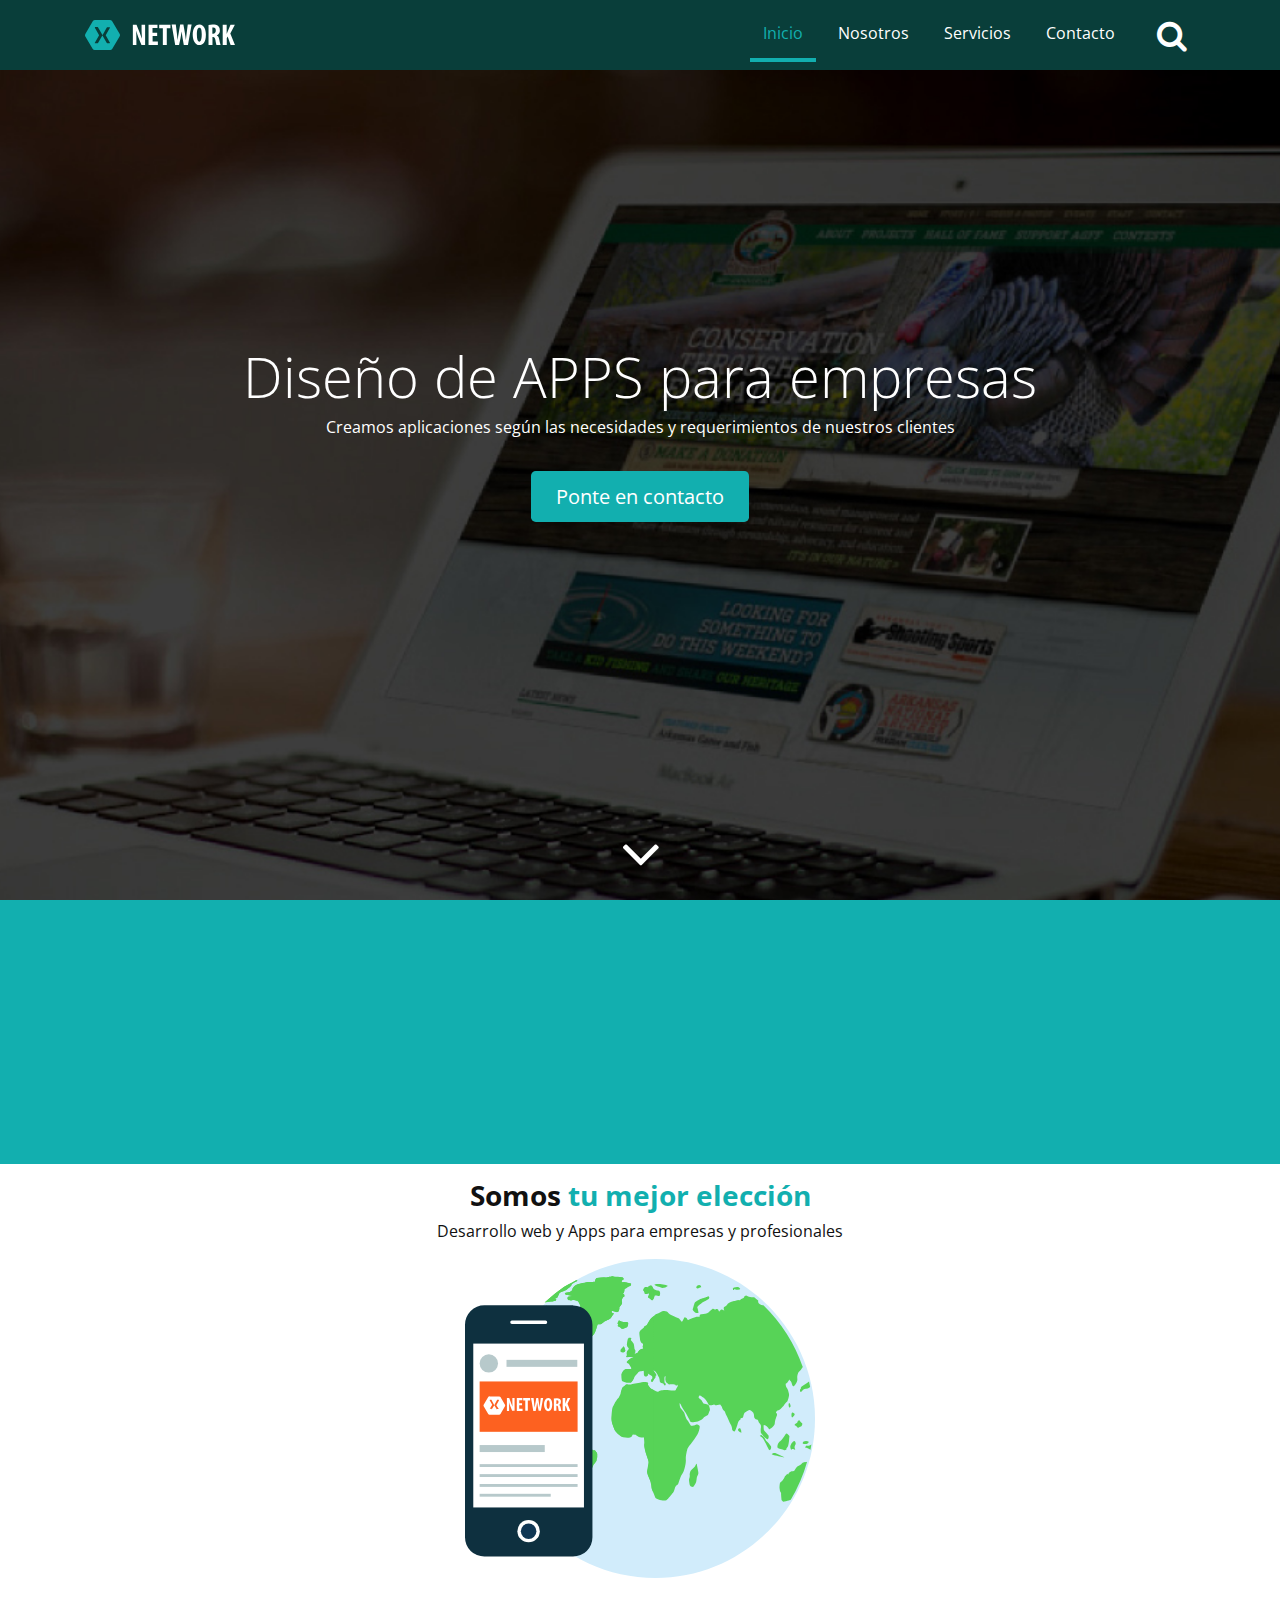
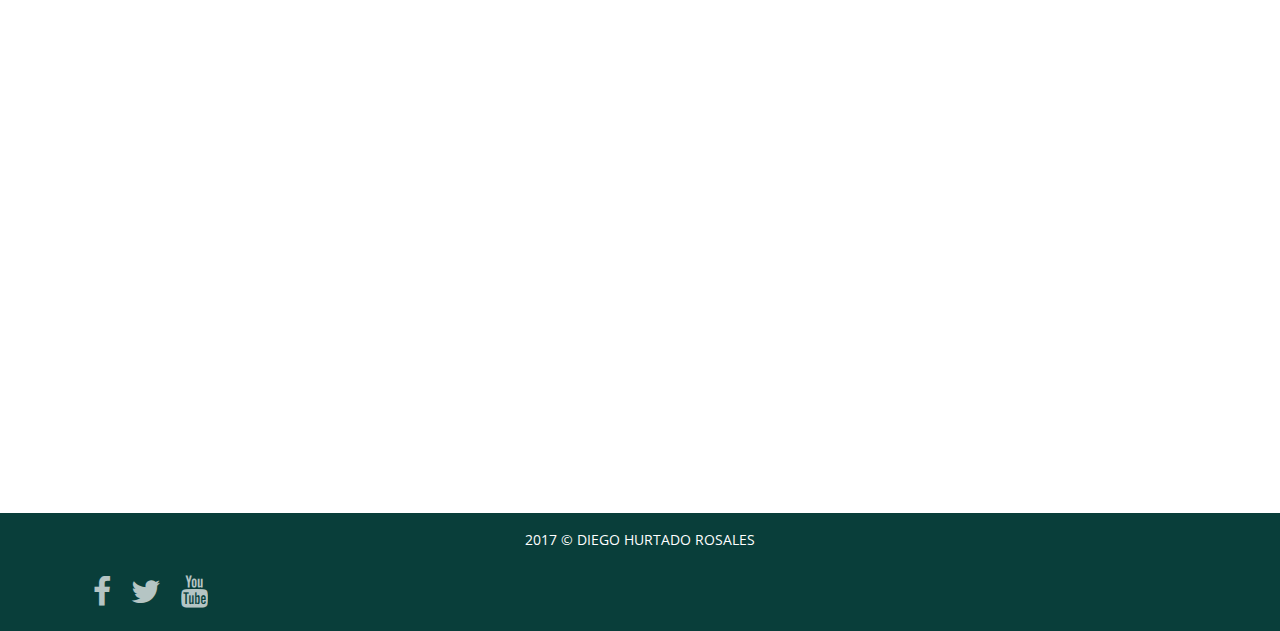
<file: index.html>
<!DOCTYPE html>
<html lang="es">
<head>
    <title>NETWORK | Soluciones móviles para empresas</title>
    <!-- Required meta tags -->
    <meta charset="utf-8">
    <meta name="viewport" content="width=device-width, initial-scale=1, shrink-to-fit=no">
    <meta http-equiv="x-ua-compatible" content="ie=edge">
    <link rel="shortcut icon" type="image/x-icon" href="favicon.ico">

    <!-- Carga fuentes -->
    <link href="https://fonts.googleapis.com/css?family=Open+Sans" rel="stylesheet">

    <!-- Carga iconos -->
    <link rel="stylesheet" href="css/font-awesome.min.css">

    <!-- Carga de archivos css -->
    <link rel="stylesheet" href="css/bootstrap.css">
    <link rel="stylesheet" href="css/animate.min.css">
    <link rel="stylesheet" href="css/estilos.css">
</head>
<body>
    <section class="bienvenidos">
        <header class="encabezado navbar-fixed-top" role="banner" id="encabezado">
            <div class="contenedor-encabezado container">
                <a href="index.html" class="logo">
                    <img src="images/logo.svg" alt="Logo del sitio">
                </a>
                <button type="button" class="boton-buscar" data-toggle="collapse" data-target="#bloque-buscar"
                        aria-expanded="false">
                    <i class="fa fa-search" aria-hidden="true"></i>
                </button>
                <button type="button" class="boton-menu hidden-md-up" data-toggle="collapse" data-target="#menu-principal"
                        aria-expanded="false">
                    <i class="fa fa-bars" aria-hidden="true"></i>
                </button>
                <form action="#" id="bloque-buscar" class="collapse">
                    <div class="contenedor-bloque-buscar">
                        <input type="text" placeholder="Buscar...">
                        <input type="submit" value="Buscar">
                    </div>
                </form>

                <nav id="menu-principal" class="collapse">
                    <ul>
                        <li class="active"><a href="index.html">Inicio</a></li>
                        <li><a href="nosotros.html">Nosotros</a></li>
                        <li><a href="servicios.html">Servicios</a></li>
                        <li><a href="contacto.html">Contacto</a></li>
                    </ul>
                </nav>
            </div>
        </header>
        <div class="texto-encabezado text-xs-center">
            <div class="container">
                <h1 class="display-4 wow bounceIn">Diseño de APPS para empresas</h1>
                <p class="wow bounceInUp" data-wow-delay=".s">Creamos aplicaciones según las necesidades y requerimientos de nuestros clientes</p>
                <a href="contacto.html" class="btn btn-primary btn-lg wow bounceIn">Ponte en contacto</a>
            </div>
        </div>
        <div class="flecha-bajar text-xs-center">
            <a href="#agencia" data-scroll>
                <i class="fa fa-angle-down" aria-hidden="true"></i>
            </a>
        </div>
    </section>

    <section class="agencia py-1" id="agencia">
        <div class="container">
            <div class="row">
                <div class="col-md-9 wow bounceIn" data-wow-delay=".3s">
                    <h3 class="text-xs-center text-md-left font-weight-bold">Agencia de programación de aplicaciones</h3>
                    <p>NETWORK te asesora en el desarrollo y el diseño para que tu Aplicación Movil salga a la luz. Ponemos a tu disposición las mejores plataformas del mundo de las telecomunicaciones.</p>
                    <p>Ponemos a tu alcance un servicio adaptado a tus necesidades, desde una consultoría integral con supervisión de todos y cada uno de los pasos que has de seguir para crear un negocio actual (comunicación, diseño corporativo, tecnologías...) a productos adaptados a metodologías ágiles de creación de apps diseñadas por nosotros y avaladas por nuestros años de experiencia.</p>
                </div>
                <div class="col-md-3 wow bounceIn" data-wow-delay=".6s">
                    <img src="images/agencia.svg" alt="La agencia">
                </div>
            </div>
        </div>
    </section>

    <section class="tu-mejor-eleccion py-1">
        <div class="container">
            <h3 class="text-xs-center font-weight-bold">Somos <span>tu mejor elección</span></h3>
            <p class="text-xs-center">Desarrollo web y Apps para empresas y profesionales</p>
            <div class="row">
                <ul class="col-xs-6 col-lg-4 text-xs-center text-lg-left">
                    <li class="wow zoomIn" data-wow-duration=".3s" data-wow-delay=".3s">
                        <i class="fa fa-briefcase" aria-hidden="true"></i>
                        <div class="contenedor-eleccion">
                            <h4>Aplicaciones para la nube</h4>
                            <p class="hidden-md-down">Para empresas que requieran ampliar sus plataformas de gestión.</p>
                        </div>
                    </li>
                    <li class="wow zoomIn" data-wow-duration=".3s" data-wow-delay=".7s">
                        <i class="fa fa-bullhorn" aria-hidden="true"></i>
                        <div class="contenedor-eleccion">
                            <h4>Fábrica de software</h4>
                            <p class="hidden-md-down">Servicios de mejora correctiva y evolutiva para sus aplicaciones.</p>
                        </div>
                    </li>
                    <li class="wow zoomIn" data-wow-duration=".3s" data-wow-delay="1.1s">
                        <i class="fa fa-comment-o" aria-hidden="true"></i>
                        <div class="contenedor-eleccion">
                            <h4>Gestión en la nube</h4>
                            <p class="hidden-md-down">Para empresa que requiera ampliar sus plataformas de gestión.</p>
                        </div>
                    </li>
                </ul>
                
                <div class="hidden-md-down col-lg-4">
                    <img src="images/mundo.svg" alt="Mundo movil">
                </div>
                
                <ul class="col-xs-6 col-lg-4 text-xs-center text-lg-right">
                    <li class="wow zoomIn" data-wow-duration=".3s" data-wow-delay=".5s">
                        <i class="fa fa-calendar" aria-hidden="true"></i>
                        <div class="contenedor-eleccion">
                            <h4>Videojuegos</h4>
                            <p class="hidden-md-down">Para empresa que requiera ampliar sus plataformas de gestión.</p>
                        </div>
                    </li>
                    <li class="wow zoomIn" data-wow-duration=".3s" data-wow-delay=".9s">
                        <i class="fa fa-check-square-o" aria-hidden="true"></i>
                        <div class="contenedor-eleccion">
                            <h4>Diseños personalizados</h4>
                            <p class="hidden-md-down">Customiza hasta el último píxel de tu App. Infinitas posibilidades.</p>
                        </div>
                    </li>
                    <li class="wow zoomIn" data-wow-duration=".3s" data-wow-delay="1.3s">
                        <i class="fa fa-cogs" aria-hidden="true"></i>
                        <div class="contenedor-eleccion">
                            <h4>Funciones a medida</h4>
                            <p class="hidden-md-down">Tienes más de 50 funciones predesarrolladas para escoger.</p>
                        </div>
                    </li>
                </ul>
            </div>
        </div>
    </section>

    <main class="servicios py-1">
        <div class="container">
            <h2 class="text-xs-center font-weight-bold">Nuestros Servicios</h2>
            <div class="row">
                <article class="col-md-4 wow bounceInLeft" data-wow-delay=".3s">
                    <img src="images/servicio-1.svg" alt="Servicio Desarrollo de Aplicaciones Móviles">
                    <h3><a href="#">Desarrollo de Aplicaciones Móviles</a></h3>
                    <p class="hidden-sm-down">Desarrollamos aplicaciones móviles y plataformas web. Nuestra principal cualidad está en el desarrollo de software a medida de tus necesidades.</p>
                    <a href="#" class="btn btn-secondary hidden-sm-down">Más información</a>
                </article>
                <article class="col-md-4 wow bounceInUp" data-wow-delay=".6s">
                    <img src="images/servicio-2.svg" alt="Servicio Consultoría Tecnológica">
                    <h3><a href="#">Consultoría Tecnológica</a></h3>
                    <p class="hidden-sm-down">Ofrecemos consultoría tecnológica especializada en movilidad, necesaria previo al desarrollo de cualquier proyecto.</p>
                    <a href="#" class="btn btn-secondary hidden-sm-down">Más información</a>
                </article>
                <article class="col-md-4 wow bounceInRight" data-wow-delay=".9s">
                    <img src="images/servicio-3.svg" alt="Servicio Marketing y Publicidad Móvil">
                    <h3><a href="#">Marketing y Publicidad Móvil</a></h3>
                    <p class="hidden-sm-down">Desarrollamos campañas publicitarias para tus APP. Hacemos conocer tu marca en el momento exacto para conseguir un mayor inpacto.</p>
                    <a href="#" class="btn btn-secondary hidden-sm-down">Más información</a>
                </article>
            </div>
        </div>
    </main>

    <footer class="pie-de-pagina py-1" role="contentinfo">
        <div class="container">
            <p>2017 © DIEGO HURTADO ROSALES</p>
            <ul class="redes-sociales">
                <li>
                    <a href="#"><i class="fa fa-facebook" aria-hidden="true"></i></a>
                    <a href="#"><i class="fa fa-twitter" aria-hidden="true"></i></a>
                    <a href="#"><i class="fa fa-youtube" aria-hidden="true"></i></a>
                </li>
            </ul>
        </div>
    </footer>

    <a href="#encabezado" class="ir-arriba" data-scroll><i class="fa fa-arrow-circle-up" aria-hidden="true"></i></a>

<!-- Carga de archivos js -->
    <script src="js/jquery.min.js"></script>
    <script src="js/bootstrap.min.js"></script>
    <script src="js/wow.min.js"></script>
    <script src="js/smooth-scroll.min.js"></script>
    <script src="js/main.js"></script>
</body>
</html>
</file>
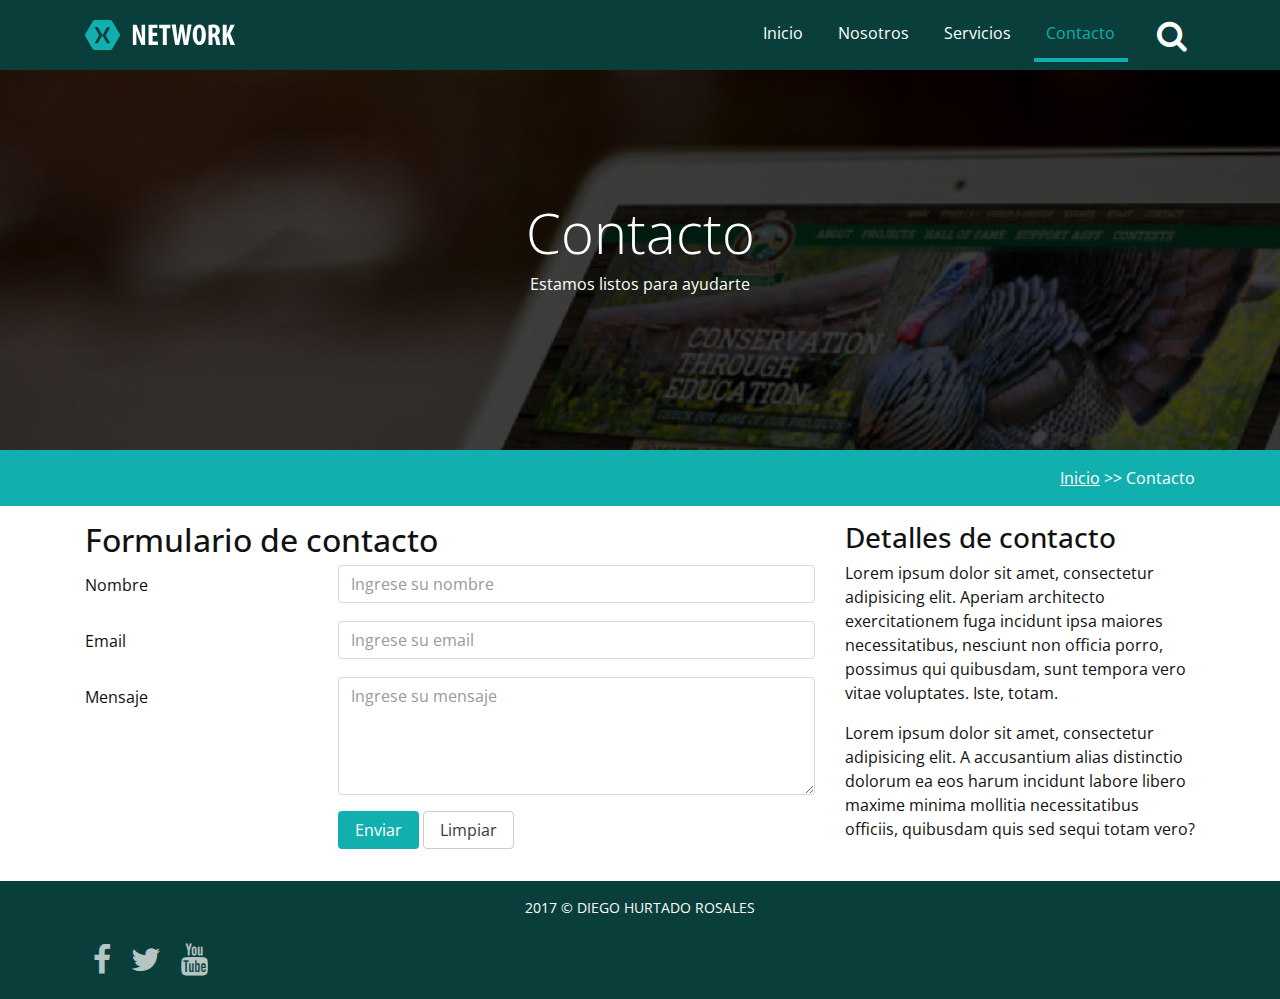
<file: contacto.html>
<!DOCTYPE html>
<html lang="es">
<head>
    <title>Contacto - NETWORK | Soluciones móviles para empresas</title>
    <!-- Required meta tags -->
    <meta charset="utf-8">
    <meta name="viewport" content="width=device-width, initial-scale=1, shrink-to-fit=no">
    <meta http-equiv="x-ua-compatible" content="ie=edge">
    <link rel="shortcut icon" type="image/x-icon" href="favicon.ico">

    <!-- Carga fuentes -->
    <link href="https://fonts.googleapis.com/css?family=Open+Sans" rel="stylesheet">

    <!-- Carga iconos -->
    <link rel="stylesheet" href="css/font-awesome.min.css">

    <!-- Carga de archivos css -->
    <link rel="stylesheet" href="css/bootstrap.css">
    <link rel="stylesheet" href="css/animate.min.css">
    <link rel="stylesheet" href="css/estilos.css">
</head>
<body class="paginas-internas">
    <section class="bienvenidos">
        <header class="encabezado navbar-fixed-top" role="banner" id="encabezado">
            <div class="contenedor-encabezado container">
                <a href="index.html" class="logo">
                    <img src="images/logo.svg" alt="Logo del sitio">
                </a>
                <button type="button" class="boton-buscar" data-toggle="collapse" data-target="#bloque-buscar"
                        aria-expanded="false">
                    <i class="fa fa-search" aria-hidden="true"></i>
                </button>
                <button type="button" class="boton-menu hidden-md-up" data-toggle="collapse" data-target="#menu-principal"
                        aria-expanded="false">
                    <i class="fa fa-bars" aria-hidden="true"></i>
                </button>
                <form action="#" id="bloque-buscar" class="collapse">
                    <div class="contenedor-bloque-buscar">
                        <input type="text" placeholder="Buscar...">
                        <input type="submit" value="Buscar">
                    </div>
                </form>

                <nav id="menu-principal" class="collapse">
                    <ul>
                        <li><a href="index.html">Inicio</a></li>
                        <li><a href="nosotros.html">Nosotros</a></li>
                        <li><a href="servicios.html">Servicios</a></li>
                        <li class="active"><a href="contacto.html">Contacto</a></li>
                    </ul>
                </nav>
            </div>
        </header>

        <div class="texto-encabezado text-xs-center">
            <div class="container">
                <h1 class="display-4 wow bounceIn">Contacto</h1>
                <p class="wow bounceInUp">Estamos listos para ayudarte</p>
            </div>
        </div>
    </section>

    <section class="ruta py-1">
        <div class="container">
            <div class="row">
                <div class="col-xs-12 text-xs-right">
                    <a href="index.html">Inicio</a> >> Contacto
                </div>
            </div>
        </div>
    </section>

    <main class="py-1">
        <div class="container">
            <div class="row">
                <div class="col-md-8">
                    <h2>Formulario de contacto</h2>

                    <form action="#">

                        <div class="form-group row">
                            <label for="nombre" class="col-md-4 col-form-label">Nombre</label>

                            <div class="col-md-8">
                                <input class="form-control" type="text" id="nombre" name="nombre"
                                       placeholder="Ingrese su nombre" data-toggle="tooltip"
                                       data-placement="top" data-toggle="tooltip" data-placement="top" title="Ingrese su nombre completo">
                            </div>
                        </div>


                        <div class="form-group row">
                            <label for="email" class="col-md-4 col-form-label">Email</label>

                            <div class="col-md-8">
                                <input class="form-control" type="text" id="email" name="email" placeholder="Ingrese su email" data-toggle="tooltip" data-placement="top" title="Ingrese su email">
                            </div>
                        </div>


                        <div class="form-group row">
                            <label for="mensaje" class="col-md-4 col-form-label">Mensaje</label>

                            <div class="col-md-8">
                                <textarea class="form-control" rows="5" id="mensaje" name="mensaje" placeholder="Ingrese su mensaje" data-toggle="tooltip" data-placement="top" title="Ingrese un mensaje"></textarea>

                            </div>
                        </div>


                        <div class="form-group row">
                            <div class="col-md-8 offset-md-4">
                                <button type="submit" class="btn btn-primary">Enviar</button>
                                <button type="reset" class="btn btn-secondary">Limpiar</button>
                            </div>
                        </div>
                    </form>
                </div>
                <div class="col-md-4">
                    <h3>Detalles de contacto</h3>
                    <p>Lorem ipsum dolor sit amet, consectetur adipisicing elit. Aperiam architecto exercitationem fuga incidunt ipsa maiores necessitatibus, nesciunt non officia porro, possimus qui quibusdam, sunt tempora vero vitae voluptates. Iste, totam.</p>
                    <p>Lorem ipsum dolor sit amet, consectetur adipisicing elit. A accusantium alias distinctio dolorum ea eos harum incidunt labore libero maxime minima mollitia necessitatibus officiis, quibusdam quis sed sequi totam vero?</p>
                </div>
            </div>
        </div>
    </main>

    <footer class="pie-de-pagina py-1" role="contentinfo">
        <div class="container">
            <p>2017 © DIEGO HURTADO ROSALES</p>
            <ul class="redes-sociales">
                <li>
                    <a href="#"><i class="fa fa-facebook" aria-hidden="true"></i></a>
                    <a href="#"><i class="fa fa-twitter" aria-hidden="true"></i></a>
                    <a href="#"><i class="fa fa-youtube" aria-hidden="true"></i></a>
                </li>
            </ul>
        </div>
    </footer>

    <a href="#encabezado" class="ir-arriba" data-scroll><i class="fa fa-arrow-circle-up" aria-hidden="true"></i></a>

<!-- Carga de archivos js -->
    <script src="js/jquery.min.js"></script>
    <script src="js/tether.min.js"></script>
    <script src="js/contacto.js"></script>
    <script src="js/bootstrap.min.js"></script>
    <script src="js/wow.min.js"></script>
    <script src="js/smooth-scroll.min.js"></script>
    <script src="js/main.js"></script>
</body>
</html>
</file>
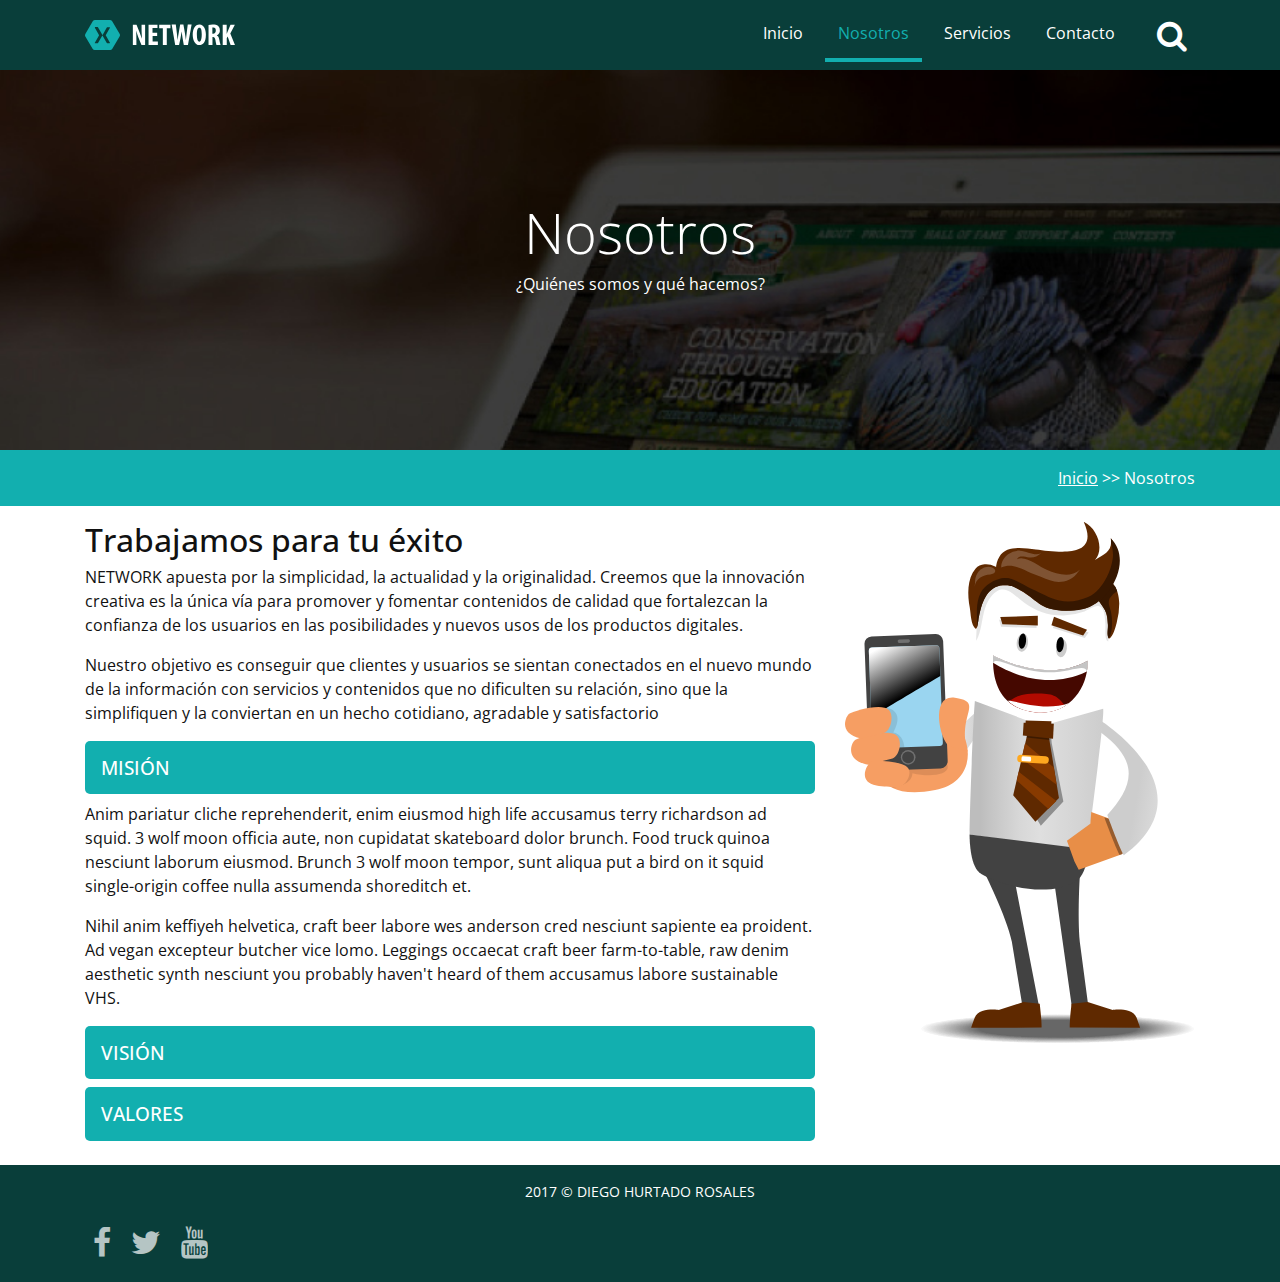
<file: nosotros.html>
<!DOCTYPE html>
<html lang="es">
<head>
    <title>Nosotros - NETWORK | Soluciones móviles para empresas</title>
    <!-- Required meta tags -->
    <meta charset="utf-8">
    <meta name="viewport" content="width=device-width, initial-scale=1, shrink-to-fit=no">
    <meta http-equiv="x-ua-compatible" content="ie=edge">
    <link rel="shortcut icon" type="image/x-icon" href="favicon.ico">

    <!-- Carga fuentes -->
    <link href="https://fonts.googleapis.com/css?family=Open+Sans" rel="stylesheet">

    <!-- Carga iconos -->
    <link rel="stylesheet" href="css/font-awesome.min.css">

    <!-- Carga de archivos css -->
    <link rel="stylesheet" href="css/bootstrap.css">
    <link rel="stylesheet" href="css/animate.min.css">
    <link rel="stylesheet" href="css/estilos.css">
</head>
<body class="paginas-internas">
    <section class="bienvenidos">
        <header class="encabezado navbar-fixed-top" role="banner" id="encabezado">
            <div class="contenedor-encabezado container">
                <a href="index.html" class="logo">
                    <img src="images/logo.svg" alt="Logo del sitio">
                </a>
                <button type="button" class="boton-buscar" data-toggle="collapse" data-target="#bloque-buscar"
                        aria-expanded="false">
                    <i class="fa fa-search" aria-hidden="true"></i>
                </button>
                <button type="button" class="boton-menu hidden-md-up" data-toggle="collapse" data-target="#menu-principal"
                        aria-expanded="false">
                    <i class="fa fa-bars" aria-hidden="true"></i>
                </button>
                <form action="#" id="bloque-buscar" class="collapse">
                    <div class="contenedor-bloque-buscar">
                        <input type="text" placeholder="Buscar...">
                        <input type="submit" value="Buscar">
                    </div>
                </form>

                <nav id="menu-principal" class="collapse">
                    <ul>
                        <li><a href="index.html">Inicio</a></li>
                        <li class="active"><a href="nosotros.html">Nosotros</a></li>
                        <li><a href="servicios.html">Servicios</a></li>
                        <li><a href="contacto.html">Contacto</a></li>
                    </ul>
                </nav>
            </div>
        </header>

        <div class="texto-encabezado text-xs-center">
            <div class="container">
                <h1 class="display-4 wow bounceIn">Nosotros</h1>
                <p class="wow bounceInUp">¿Quiénes somos y qué hacemos?</p>
            </div>
        </div>
    </section>

    <section class="ruta py-1">
        <div class="container">
            <div class="row">
                <div class="col-xs-12 text-xs-right">
                    <a href="index.html">Inicio</a> >> Nosotros
                </div>
            </div>
        </div>
    </section>

    <main class="py-1">
        <div class="container">
            <div class="row">
                <article class="col-md-8">
                    <h2>Trabajamos para tu éxito</h2>
                    <p>
                        NETWORK apuesta por la simplicidad, la actualidad y la originalidad. Creemos que la innovación creativa es la única vía para promover y fomentar contenidos de calidad que fortalezcan la confianza de los usuarios en las posibilidades y nuevos usos de los productos digitales.
                    </p>
                    <p>
                        Nuestro objetivo es conseguir que clientes y usuarios se sientan conectados en el nuevo mundo de la información con servicios y contenidos que no dificulten su relación, sino que la simplifiquen y la conviertan en un hecho cotidiano, agradable y satisfactorio
                    </p>
                    <div id="accordion" role="tablist" aria-multiselectable="true">

                        <div class="panel panel-default">

                            <h4 class="panel-heading">
                                <a data-toggle="collapse" data-parent="#accordion" href="#tab-mision"> MISIÓN </a>

                            </h4>
                            <div id="tab-mision" class="panel-collapse collapse in">
                                <p>
                                    Anim pariatur cliche reprehenderit, enim eiusmod high life accusamus terry richardson ad squid. 3 wolf moon officia aute, non cupidatat skateboard dolor brunch. Food truck quinoa nesciunt laborum eiusmod. Brunch 3 wolf moon tempor, sunt aliqua put a bird on it squid single-origin coffee nulla assumenda shoreditch et.
                                </p>
                                <p>
                                    Nihil anim keffiyeh helvetica, craft beer labore wes anderson cred nesciunt sapiente ea proident. Ad vegan excepteur butcher vice lomo. Leggings occaecat craft beer farm-to-table, raw denim aesthetic synth nesciunt you probably haven't heard of them accusamus labore sustainable VHS.

                                </p>

                            </div>
                        </div>


                        <div class="panel panel-default">
                            <h4 class="panel-heading">

                                <a class="collapsed" data-toggle="collapse" data-parent="#accordion" href="#tab-vision" >VISIÓN</a>

                            </h4>
                            <div id="tab-vision" class="panel-collapse collapse">
                                <p>
                                    Anim pariatur cliche reprehenderit, enim eiusmod high life accusamus terry richardson ad squid. 3 wolf moon officia aute, non cupidatat skateboard dolor brunch. Food truck quinoa nesciunt laborum eiusmod. Brunch 3 wolf moon tempor, sunt aliqua put a bird on it squid single-origin coffee nulla assumenda shoreditch et.
                                </p>
                                <p>
                                    Nihil anim keffiyeh helvetica, craft beer labore wes anderson cred nesciunt sapiente ea proident. Ad vegan excepteur butcher vice lomo. Leggings occaecat craft beer farm-to-table, raw denim aesthetic synth nesciunt you probably haven't heard of them accusamus labore sustainable VHS.

                                </p>

                            </div>
                        </div>


                        <div class="panel panel-default">
                            <h4 class="panel-heading">

                                <a class="collapsed" data-toggle="collapse" data-parent="#accordion" href="#tab-valores" >
                                    VALORES
                                </a>

                            </h4>
                            <div id="tab-valores" class="panel-collapse collapse">
                                <p>
                                    Anim pariatur cliche reprehenderit, enim eiusmod high life accusamus terry richardson ad squid. 3 wolf moon officia aute, non cupidatat skateboard dolor brunch. Food truck quinoa nesciunt laborum eiusmod. Brunch 3 wolf moon tempor, sunt aliqua put a bird on it squid single-origin coffee nulla assumenda shoreditch et.
                                </p>
                                <p>
                                    Nihil anim keffiyeh helvetica, craft beer labore wes anderson cred nesciunt sapiente ea proident. Ad vegan excepteur butcher vice lomo. Leggings occaecat craft beer farm-to-table, raw denim aesthetic synth nesciunt you probably haven't heard of them accusamus labore sustainable VHS.

                                </p>

                            </div>
                        </div>
                    </div>
                </article>

                <aside class="col-md-4">
                    <img src="images/nosotros.svg" alt="Nosotros">
                </aside>
            </div>
        </div>
    </main>

    <footer class="pie-de-pagina py-1" role="contentinfo">
        <div class="container">
            <p>2017 © DIEGO HURTADO ROSALES</p>
            <ul class="redes-sociales">
                <li>
                    <a href="#"><i class="fa fa-facebook" aria-hidden="true"></i></a>
                    <a href="#"><i class="fa fa-twitter" aria-hidden="true"></i></a>
                    <a href="#"><i class="fa fa-youtube" aria-hidden="true"></i></a>
                </li>
            </ul>
        </div>
    </footer>

    <a href="#encabezado" class="ir-arriba" data-scroll><i class="fa fa-arrow-circle-up" aria-hidden="true"></i></a>

<!-- Carga de archivos js -->
    <script src="js/jquery.min.js"></script>
    <script src="js/bootstrap.min.js"></script>
    <script src="js/wow.min.js"></script>
    <script src="js/smooth-scroll.min.js"></script>
    <script src="js/main.js"></script>
</body>
</html>
</file>
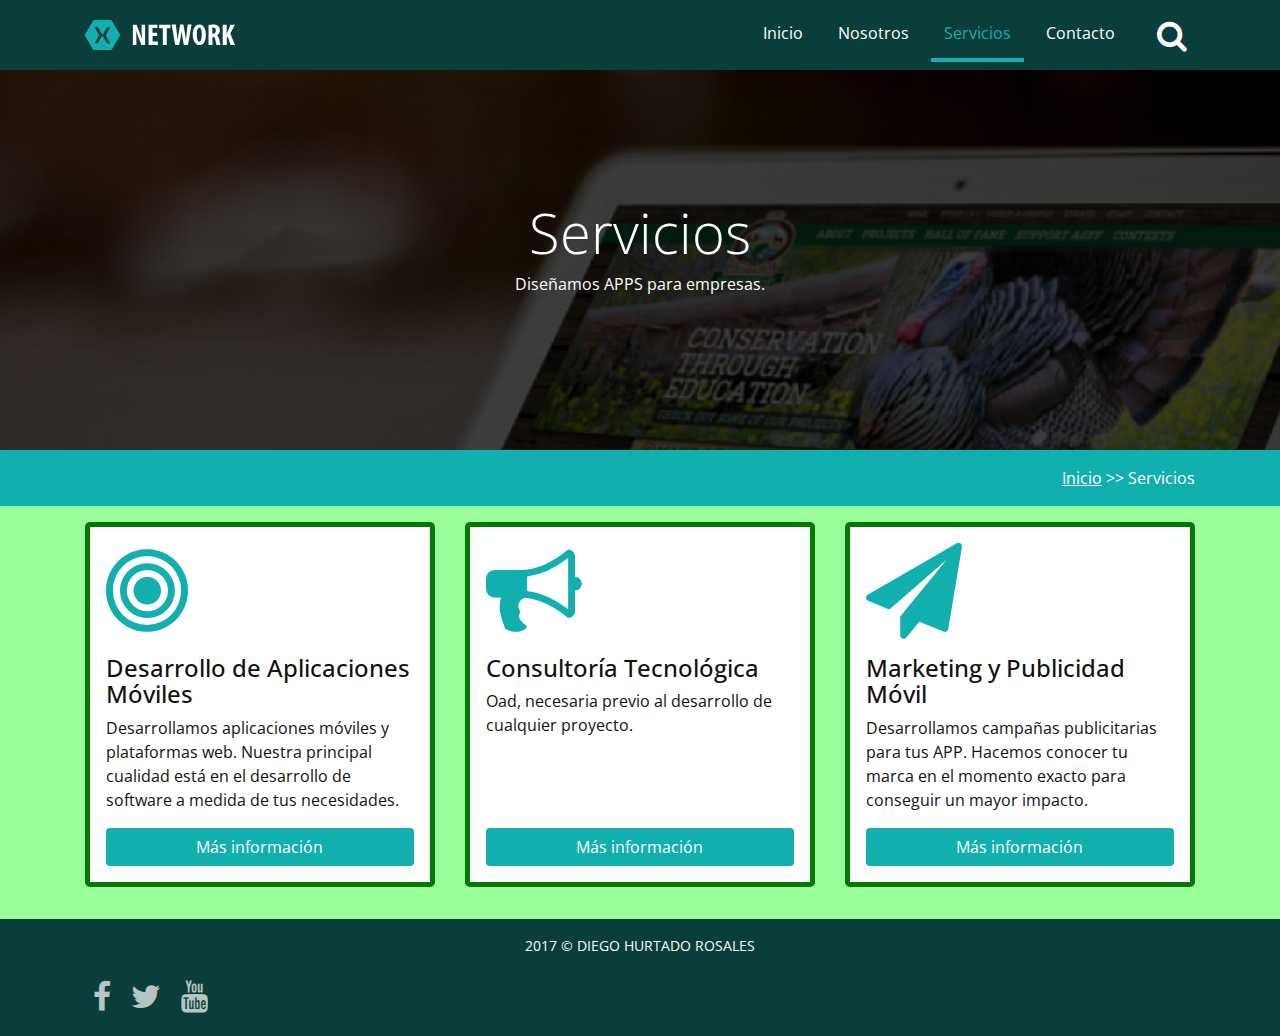
<file: servicios.html>
<!DOCTYPE html>
<html lang="es">
<head>
    <title>Servicios - NETWORK | Soluciones móviles para empresas</title>
    <!-- Required meta tags -->
    <meta charset="utf-8">
    <meta name="viewport" content="width=device-width, initial-scale=1, shrink-to-fit=no">
    <meta http-equiv="x-ua-compatible" content="ie=edge">
    <link rel="shortcut icon" type="image/x-icon" href="favicon.ico">

    <!-- Carga fuentes -->
    <link href="https://fonts.googleapis.com/css?family=Open+Sans" rel="stylesheet">

    <!-- Carga iconos -->
    <link rel="stylesheet" href="css/font-awesome.min.css">

    <!-- Carga de archivos css -->
    <link rel="stylesheet" href="css/bootstrap.css">
    <link rel="stylesheet" href="css/animate.min.css">
    <link rel="stylesheet" href="css/estilos.css">
</head>
<body class="paginas-internas">
    <section class="bienvenidos">
        <header class="encabezado navbar-fixed-top" role="banner" id="encabezado">
            <div class="contenedor-encabezado container">
                <a href="index.html" class="logo">
                    <img src="images/logo.svg" alt="Logo del sitio">
                </a>
                <button type="button" class="boton-buscar" data-toggle="collapse" data-target="#bloque-buscar"
                        aria-expanded="false">
                    <i class="fa fa-search" aria-hidden="true"></i>
                </button>
                <button type="button" class="boton-menu hidden-md-up" data-toggle="collapse" data-target="#menu-principal"
                        aria-expanded="false">
                    <i class="fa fa-bars" aria-hidden="true"></i>
                </button>
                <form action="#" id="bloque-buscar" class="collapse">
                    <div class="contenedor-bloque-buscar">
                        <input type="text" placeholder="Buscar...">
                        <input type="submit" value="Buscar">
                    </div>
                </form>

                <nav id="menu-principal" class="collapse">
                    <ul>
                        <li><a href="index.html">Inicio</a></li>
                        <li><a href="nosotros.html">Nosotros</a></li>
                        <li class="active"><a href="servicios.html">Servicios</a></li>
                        <li><a href="contacto.html">Contacto</a></li>
                    </ul>
                </nav>
            </div>
        </header>

        <div class="texto-encabezado text-xs-center">
            <div class="container">
                <h1 class="display-4 wow bounceIn">Servicios</h1>
                <p class="wow bounceInUp">Diseñamos APPS para empresas.</p>
            </div>
        </div>
    </section>

    <section class="ruta py-1">
        <div class="container">
            <div class="row">
                <div class="col-xs-12 text-xs-right">
                    <a href="index.html">Inicio</a> >> Servicios
                </div>
            </div>
        </div>
    </section>

    <main class="py-1 lista-servicios">
        <div class="container">
            <div class="row">
                <div class="col-md-4">
                    <article class="item-servicios">
                        <i class="fa fa-bullseye" aria-hidden="true"></i>
                        <h4>Desarrollo de Aplicaciones Móviles</h4>
                        <p>
                            Desarrollamos aplicaciones móviles y plataformas web. Nuestra principal cualidad está en el
                            desarrollo de software a medida de tus necesidades.
                        </p>
                        <a href="#" class="btn btn-primary" data-toggle="modal" data-target="#servicio1">Más información</a>
                    </article>
                </div>

                <div class="col-md-4">
                    <article class="item-servicios">
                        <i class="fa fa-bullhorn" aria-hidden="true"></i>
                        <h4>Consultoría Tecnológica</h4>
                        <p>
                            Oad, necesaria previo al desarrollo de cualquier proyecto.
                        </p>
                        <a href="#" class="btn btn-primary" data-toggle="modal" data-target="#servicio2">Más información</a>
                    </article>
                </div>

                <div class="col-md-4">
                    <article class="item-servicios">
                        <i class="fa fa-paper-plane" aria-hidden="true"></i>
                        <h4>Marketing y Publicidad Móvil</h4>
                        <p>
                            Desarrollamos campañas publicitarias para tus APP. Hacemos conocer tu marca en el momento
                            exacto para conseguir un mayor impacto.
                        </p>
                        <a href="#" class="btn btn-primary" data-toggle="modal" data-target="#servicio3">Más información</a>
                    </article>
                </div>
            </div>
        </div>
    </main>

    <footer class="pie-de-pagina py-1" role="contentinfo">
        <div class="container">
            <p>2017 © DIEGO HURTADO ROSALES</p>
            <ul class="redes-sociales">
                <li>
                    <a href="#"><i class="fa fa-facebook" aria-hidden="true"></i></a>
                    <a href="#"><i class="fa fa-twitter" aria-hidden="true"></i></a>
                    <a href="#"><i class="fa fa-youtube" aria-hidden="true"></i></a>
                </li>
            </ul>
        </div>
    </footer>

    <a href="#encabezado" class="ir-arriba" data-scroll><i class="fa fa-arrow-circle-up" aria-hidden="true"></i></a>

    <!-- Modal 1  -->
    <div class="modal fade" id="servicio1" tabindex="-1" role="dialog" aria-hidden="true">
        <div class="modal-dialog modal-lg" role="document">
            <div class="modal-content">
                <div class="modal-header">
                    <button type="button" class="close" data-dismiss="modal" aria-label="Close">
                        <span aria-hidden="true">&times;</span>
                    </button>
                    <h4 class="modal-title">Desarrollo de Aplicaciones Mobiles</h4>
                </div>
                <div class="modal-body">
                    <div class="row">

                        <div class="col-md-8">
                            Lorem ipsum dolor sit amet, consectetur adipisicing elit. Facilis non error, reprehenderit iusto illo quo? Molestiae, sed blanditiis officiis qui corporis odit dignissimos numquam, nulla quo commodi, alias in maxime. Lorem ipsum dolor sit amet, consectetur adipisicing elit. Facilis non error, reprehenderit iusto illo quo? Molestiae, sed blanditiis officiis qui corporis odit dignissimos numquam, nulla quo commodi, alias in maxime.
                        </div>

                        <div class="col-md-4">
                            <img src="images/servicio-1.svg" alt="" width="200" class="img-fluid m-x-auto">
                        </div>


                    </div>

                </div>

            </div>
        </div>
    </div>


    <!-- Modal 2  -->
    <div class="modal fade" id="servicio2" tabindex="-1" role="dialog" aria-hidden="true">
        <div class="modal-dialog modal-lg" role="document">
            <div class="modal-content">
                <div class="modal-header">
                    <button type="button" class="close" data-dismiss="modal" aria-label="Close">
                        <span aria-hidden="true">&times;</span>
                    </button>
                    <h4 class="modal-title">Consultoría Tecnológica</h4>
                </div>
                <div class="modal-body">
                    <div class="row">

                        <div class="col-md-8">
                            Lorem ipsum dolor sit amet, consectetur adipisicing elit. Facilis non error, reprehenderit iusto illo quo? Molestiae, sed blanditiis officiis qui corporis odit dignissimos numquam, nulla quo commodi, alias in maxime. Lorem ipsum dolor sit amet, consectetur adipisicing elit. Facilis non error, reprehenderit iusto illo quo? Molestiae, sed blanditiis officiis qui corporis odit dignissimos numquam, nulla quo commodi, alias in maxime.
                        </div>

                        <div class="col-md-4">
                            <img src="images/servicio-2.svg" alt="" width="200" class="img-fluid m-x-auto">
                        </div>


                    </div>

                </div>

            </div>
        </div>
    </div>


    <!-- Modal 2  -->
    <div class="modal fade" id="servicio3" tabindex="-1" role="dialog" aria-hidden="true">
        <div class="modal-dialog modal-lg" role="document">
            <div class="modal-content">
                <div class="modal-header">
                    <button type="button" class="close" data-dismiss="modal" aria-label="Close">
                        <span aria-hidden="true">&times;</span>
                    </button>
                    <h4 class="modal-title">Marketing y publicidad Movil</h4>
                </div>
                <div class="modal-body">
                    <div class="row">

                        <div class="col-md-8">
                            Lorem ipsum dolor sit amet, consectetur adipisicing elit. Facilis non error, reprehenderit iusto illo quo? Molestiae, sed blanditiis officiis qui corporis odit dignissimos numquam, nulla quo commodi, alias in maxime. Lorem ipsum dolor sit amet, consectetur adipisicing elit. Facilis non error, reprehenderit iusto illo quo? Molestiae, sed blanditiis officiis qui corporis odit dignissimos numquam, nulla quo commodi, alias in maxime.
                        </div>

                        <div class="col-md-4">
                            <img src="images/servicio-3.svg" alt="" width="200" class="img-fluid m-x-auto m-t-2">
                        </div>


                    </div>

                </div>

            </div>
        </div>
    </div>

<!-- Carga de archivos js -->
    <script src="js/jquery.min.js"></script>
    <script src="js/bootstrap.min.js"></script>
    <script src="js/wow.min.js"></script>
    <script src="js/smooth-scroll.min.js"></script>
    <script src="js/main.js"></script>
</body>
</html>
</file>
<file: css/estilos.css>
@charset "UTF-8";
html {
  font-size: 15px;
}

body {
  font-family: 'Open Sans', sans-serif;
  color: #111111;
}

.bienvenidos {
  background: url("../images/fondo-encabezado.jpg") no-repeat center top;
  color: #fff;
  background-size: cover;
  background-attachment: fixed !important;
  height: 100vh;
  display: flex;
  flex-direction: column;
}

.encabezado {
  background: #093E3A;
  color: #fff;
  padding: .5rem 0;
}

.encabezado .container {
  display: flex;
  align-items: center;
  flex-wrap: wrap;
}

.encabezado .logo img {
  width: 150px;
  height: auto;
}

.encabezado .boton-buscar, .encabezado .boton-menu {
  border: 0;
  font-size: 2em;
  margin: 0;
  padding: 0 .5rem;
  background: transparent;
  color: #fff;
}

.encabezado .boton-buscar:focus, .encabezado .boton-menu:focus {
  outline: 0;
}

.encabezado .boton-buscar {
  margin-left: auto;
  margin-right: .8rem;
}

.encabezado #bloque-buscar {
  flex: 1 1 100%;
}

.encabezado #bloque-buscar .contenedor-bloque-buscar {
  display: flex;
  height: 3rem;
  margin: 1rem;
}

.encabezado #bloque-buscar .contenedor-bloque-buscar input[type="text"] {
  border: 0;
  border-radius: 5px 0 0 5px;
  padding: 1rem;
  flex: 1 1 auto;
}

.encabezado #bloque-buscar .contenedor-bloque-buscar input[type="submit"] {
  flex: 0 1 auto;
  border: 0;
  border-radius: 0 5px 5px 0;
  background: #12AFAF;
  color: #fff;
  padding: 0 1rem;
}

.encabezado #menu-principal {
  flex: 1 1 100%;
}

.encabezado #menu-principal ul {
  padding: 0;
  list-style: none;
  margin: 1rem 0 0 0;
}

.encabezado #menu-principal ul li a {
  display: block;
  padding: .8rem 0;
  text-align: center;
  color: #fff;
  text-transform: uppercase;
  border-top: 1px solid #8c8888;
  text-decoration: none;
}

.encabezado #menu-principal ul li a:hover {
  color: #12AFAF;
}

.encabezado #menu-principal ul .active a {
  color: #12AFAF;
}

.btn-primary {
  color: #fff;
  background: #12AFAF;
  border-color: transparent;
  transition: all .5s ease;
}

.btn-primary:hover, .btn-primary:focus, .btn-primary:active:hover {
  background: #009500;
  border-color: transparent;
}

.texto-encabezado {
  flex: 1 1 auto;
  display: flex;
  align-items: center;
}

.texto-encabezado .display-4 {
  margin-top: 4rem;
}

.texto-encabezado .btn-primary {
  margin-top: 1rem;
}

.flecha-bajar a {
  display: inline-block;
  color: #fff;
  font-size: 4rem;
  animation: flecha-animada 2s ease-in-out infinite;
}

@keyframes flecha-animada {
  from {
    transform: translateY(0);
  }
  50% {
    transform: translateY(6px);
  }
  to {
    transform: translate(0);
  }
}

.agencia {
  background: #12AFAF;
  color: #fff;
}

.agencia img {
  width: 80%;
  margin: auto 0;
  display: block;
}

.tu-mejor-eleccion h3 span {
  color: #12AFAF;
}

.tu-mejor-eleccion ul {
  list-style: none;
}

.tu-mejor-eleccion ul li {
  min-height: 10rem;
}

.tu-mejor-eleccion ul li .fa {
  font-size: 2.3rem;
  background: #009500;
  border-radius: 50%;
  width: 4.7rem;
  height: 4.7rem;
  line-height: 4.7rem;
  color: #ffff;
}

.tu-mejor-eleccion ul li .contenedor-eleccion h4 {
  font-size: 1.2rem;
  font-weight: bold;
  margin-top: .8rem;
}

.servicios {
  background: url("../images/fondo-servicios.jpg") no-repeat center center;
  background-size: cover;
  background-attachment: fixed !important;
  color: #fff;
}

.servicios article {
  display: flex;
  align-items: center;
  margin: 1rem 0;
}

.servicios article img {
  flex: 0 0 60px;
  overflow: hidden;
  margin-right: 1rem;
}

.servicios article h3 {
  margin: 0;
  font-size: 1.1rem;
  flex: 1 1 auto;
}

.servicios article h3 a {
  color: #fff;
  display: flex;
  justify-content: space-between;
  align-items: center;
  text-decoration: none;
}

.servicios article h3 a::after {
  content: "\f054";
  font-family: FontAwesome;
  font-size: 2rem;
  margin-left: 1rem;
  opacity: .5;
  position: relative;
  left: 0;
  transition: all .5s ease;
}

.servicios article h3 a:hover::after {
  left: -.5rem;
  opacity: 1;
  color: #12AFAF;
}

.pie-de-pagina {
  background: #093E3A;
  color: #fff;
  text-align: center;
  font-size: .9rem;
}

.pie-de-pagina .redes-sociales {
  display: flex;
  list-style: none;
  margin: 0;
  padding: 0;
}

.pie-de-pagina .redes-sociales a {
  color: #fff;
  font-size: 2rem;
  margin: 0 .5rem;
  opacity: .7;
  transition: all .5s ease;
}

.pie-de-pagina .redes-sociales a:hover {
  opacity: 1;
}

.ir-arriba {
  position: fixed;
  bottom: 1rem;
  right: 1rem;
  font-size: 3rem;
  color: #12AFAF;
  z-index: 9999;
  line-height: 0;
  display: none;
  transition: all .5s ease;
}

.ir-arriba:hover, .ir-arriba:focus {
  outline: 0;
  text-decoration: none;
  color: #fff;
}

.paginas-internas .bienvenidos {
  height: 50vh;
}

.paginas-internas .ruta {
  background: #12AFAF;
  color: #fff;
}

.paginas-internas .ruta a {
  color: #fff;
  text-decoration: underline;
}

.paginas-internas .panel .panel-heading {
  font-size: 1.2rem;
}

.paginas-internas .panel .panel-heading a {
  background: #12AFAF;
  color: #fff;
  display: block;
  padding: 1rem;
  border-radius: 5px;
  text-decoration: none;
  transition: all .5s ease;
}

.paginas-internas .panel .panel-heading a:hover {
  background-color: #009500;
}

.paginas-internas .lista-servicios {
  background: #99FF99;
}

.paginas-internas .lista-servicios .item-servicios {
  background: #fff;
  border: 5px solid #057705;
  border-radius: 5px;
  margin-bottom: 1rem;
  padding: 1rem;
  display: flex;
  flex-direction: column;
}

.paginas-internas .lista-servicios .item-servicios .fa {
  font-size: 6rem;
  color: #12AFAF;
  margin-bottom: 1rem;
  transition: all 1s ease;
}

.paginas-internas .lista-servicios .item-servicios:hover .fa {
  transform: rotateY(360deg);
  transform-style: preserve-3d;
}

.paginas-internas .lista-servicios .col-md-4 {
  display: flex;
}

.paginas-internas .lista-servicios .btn-primary {
  margin-top: auto;
}

@media (min-width: 768px) {
  .contenedor-encabezado {
    display: flex;
  }
  .contenedor-encabezado #menu-principal {
    height: auto !important;
    display: block;
    flex: 0 1 auto;
    margin-left: auto;
    order: 1;
  }
  .contenedor-encabezado #menu-principal ul {
    display: flex;
    margin: 0 0 0 0;
  }
  .contenedor-encabezado #menu-principal ul li a {
    padding: .8rem;
    text-transform: capitalize;
    margin: 0 .3rem;
    border-top: 0 !important;
    transition: all .5s ease;
  }
  .contenedor-encabezado #menu-principal ul li a:hover {
    color: #12AFAF;
    border-bottom: 4px solid;
  }
  .contenedor-encabezado #menu-principal ul .active a {
    color: #12AFAF;
    border-bottom: 4px solid;
  }
  .contenedor-encabezado .boton-buscar {
    margin-left: 1rem;
    margin-right: 0;
    order: 2;
  }
  .contenedor-encabezado #bloque-buscar {
    order: 3;
    position: absolute;
    width: 20rem;
    right: 5rem;
    top: 2.8rem;
    transition: all .5s ease;
  }
  /*----------------- */
  /*SECCIÓN SERVICIOS */
  /*----------------- */
  .servicios article {
    margin: 1rem 0;
    flex-direction: column;
    align-items: center;
    text-align: center;
  }
  .servicios article img {
    flex: 0 0 160px;
    overflow: hidden;
    margin-right: 0;
    margin-bottom: 1rem;
    transition: all 1s ease;
  }
  .servicios article:hover img:hover {
    transform: rotateY(360deg);
    transform-style: preserve-3d;
  }
  .servicios h3 {
    margin: 0 0 1rem 0;
    font-size: 1.5rem !important;
    flex: 0 1 auto !important;
  }
  .servicios h3 a {
    display: block;
    width: 100%;
  }
  .servicios h3 a::after {
    display: none;
  }
  .servicios .btn-secondary {
    margin-top: auto;
  }
  .servicios p {
    width: 100%;
  }
}

@media (min-width: 992px) {
  html {
    font-size: 16px;
  }
  html .bienvenidos {
    background: url("../images/fondo-encabezado-grande.jpg") no-repeat center top;
    background-size: cover;
  }
  .tu-mejor-eleccion ul li {
    display: flex;
    min-height: 7rem;
  }
  .tu-mejor-eleccion ul li .fa {
    text-align: center;
    flex: 0 1 auto;
    margin-right: 1rem;
    transition: all 1s ease;
  }
  .tu-mejor-eleccion ul li .contenedor-eleccion {
    flex: 1 0 0;
  }
  .tu-mejor-eleccion ul li .contenedor-eleccion h4 {
    margin-top: 0;
    font-size: 1rem;
  }
  .tu-mejor-eleccion ul li:hover .fa {
    transform: rotateY(360deg);
    background: #12AFAF;
  }
  .tu-mejor-eleccion ul li p {
    font-size: .85rem;
  }
  .tu-mejor-eleccion ul:first-child .fa {
    order: 1;
    margin-right: 0;
  }
  .servicios {
    background: url("../images/fondo-servicios-grande.jpg") no-repeat center top;
    background-size: cover;
  }
}
</file>
